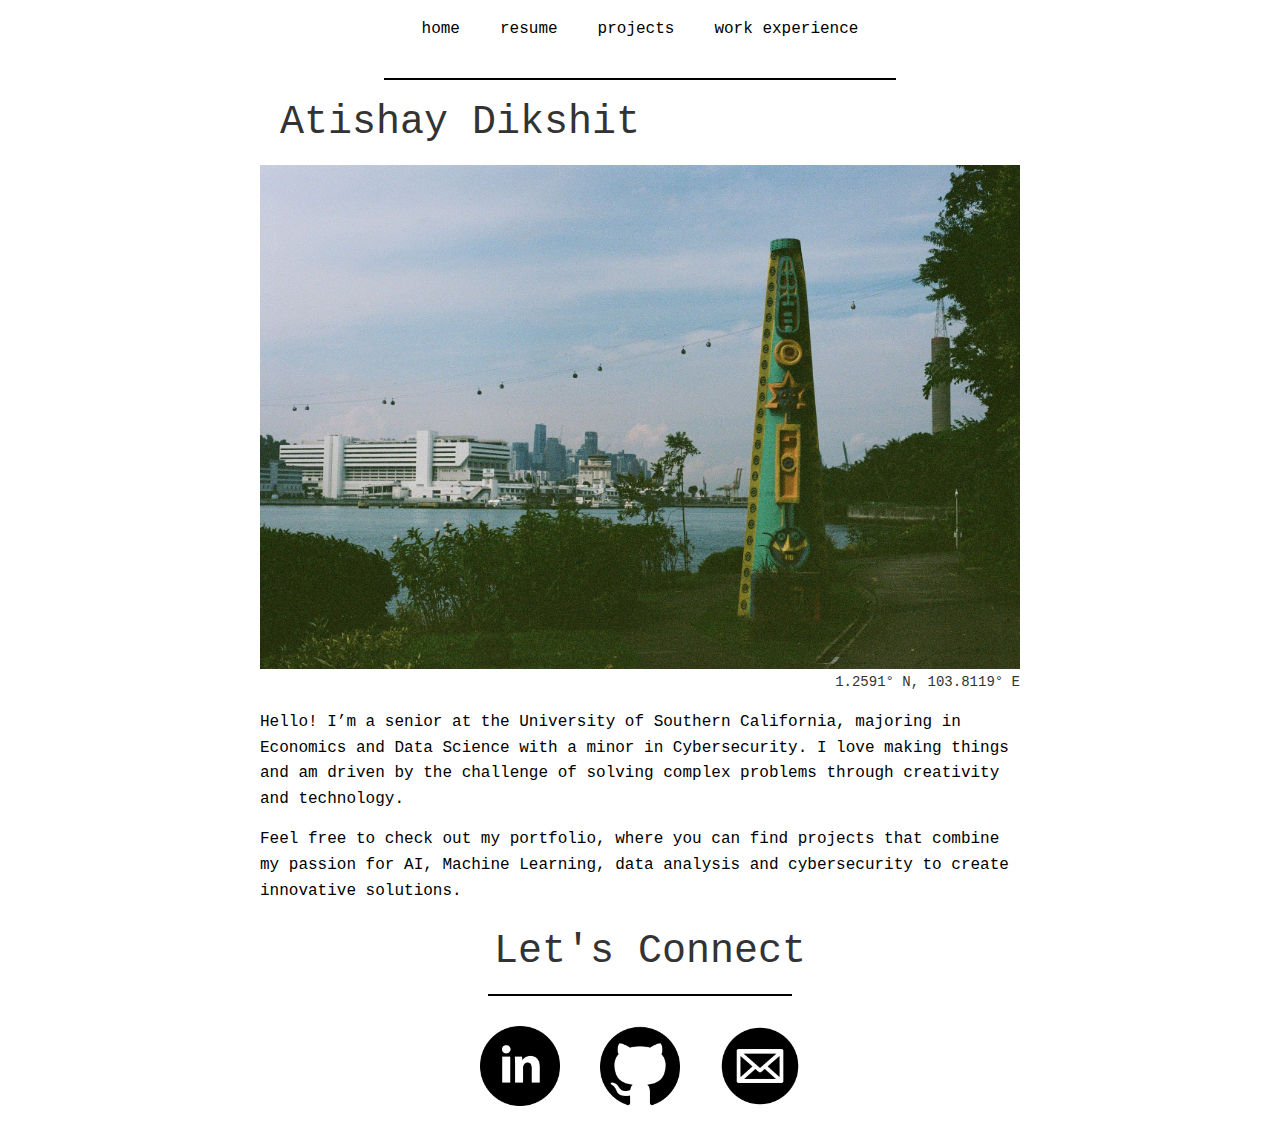
<file: index.html>
<!DOCTYPE html>
<html lang="en">
<head>
  <meta charset="UTF-8">
  <meta name="viewport" content="width=device-width, initial-scale=1.0">
  <title>Atishay Dikshit Portfolio</title>
  <link rel="stylesheet" href="style.css">
</head>
<body>
  <div class="navbar">
    <ul class="nav-links centered-nav">
      <li><a href="index.html">home</a></li>
      <li><a href="resume.html">resume</a></li>
      <li><a href="projects.html">projects</a></li>
      <li><a href="experiences.html">work experience</a></li>
    </ul>
  </div>

  <!-- Horizontal line below the navbar (40% width of the page) -->
  <hr class="navbar-divider">

  <!-- Main content wrapper with maximum width set in CSS -->
  <main class="content">
    <h2 class="name-title">Atishay Dikshit</h2>

    <!-- Landscape image below the title -->
    <img src="land.jpg" alt="Landscape" class="land-image">
    <!-- Caption with line above, aligned to the right -->
<div class="image-caption">
  1.2591° N, 103.8119° E
</div>

    <!-- About Me section with headshot and description side-by-side -->
    <div class="about-me-section">
      <div class="about-me-text">
        <p>Hello! I’m a senior at the University of Southern California, majoring in Economics and Data Science with a minor in Cybersecurity. I love making things and am driven by the challenge of solving complex problems through creativity and technology.</p>
        <p>Feel free to check out my portfolio, where you can find projects that combine my passion for AI, Machine Learning, data analysis and cybersecurity to create innovative solutions.</p>
      </div>
    </div>

<!-- Let's Connect Section -->
<div class="connect-section">
  <h2 class="name-title">Let's Connect</h2>
  <!-- Horizontal line under the 'Let's Connect' title -->
  <hr class="connect-divider">
  <div class="social-icons">
    <a href="https://linkedin.com/in/atishaydikshit" target="_blank"><img src="linkedin-icon.png" alt="LinkedIn" class="social-icon"></a>
    <a href="https://github.com/atishayd" target="_blank"><img src="github-icon.png" alt="GitHub" class="social-icon"></a>
    <a href="mailto:atishayd@usc.edu"><img src="email-icon.png" alt="Email" class="social-icon"></a>
  </div>
</div>

  </main>

  <script src="script.js"></script>
</body>
</html>
</file>
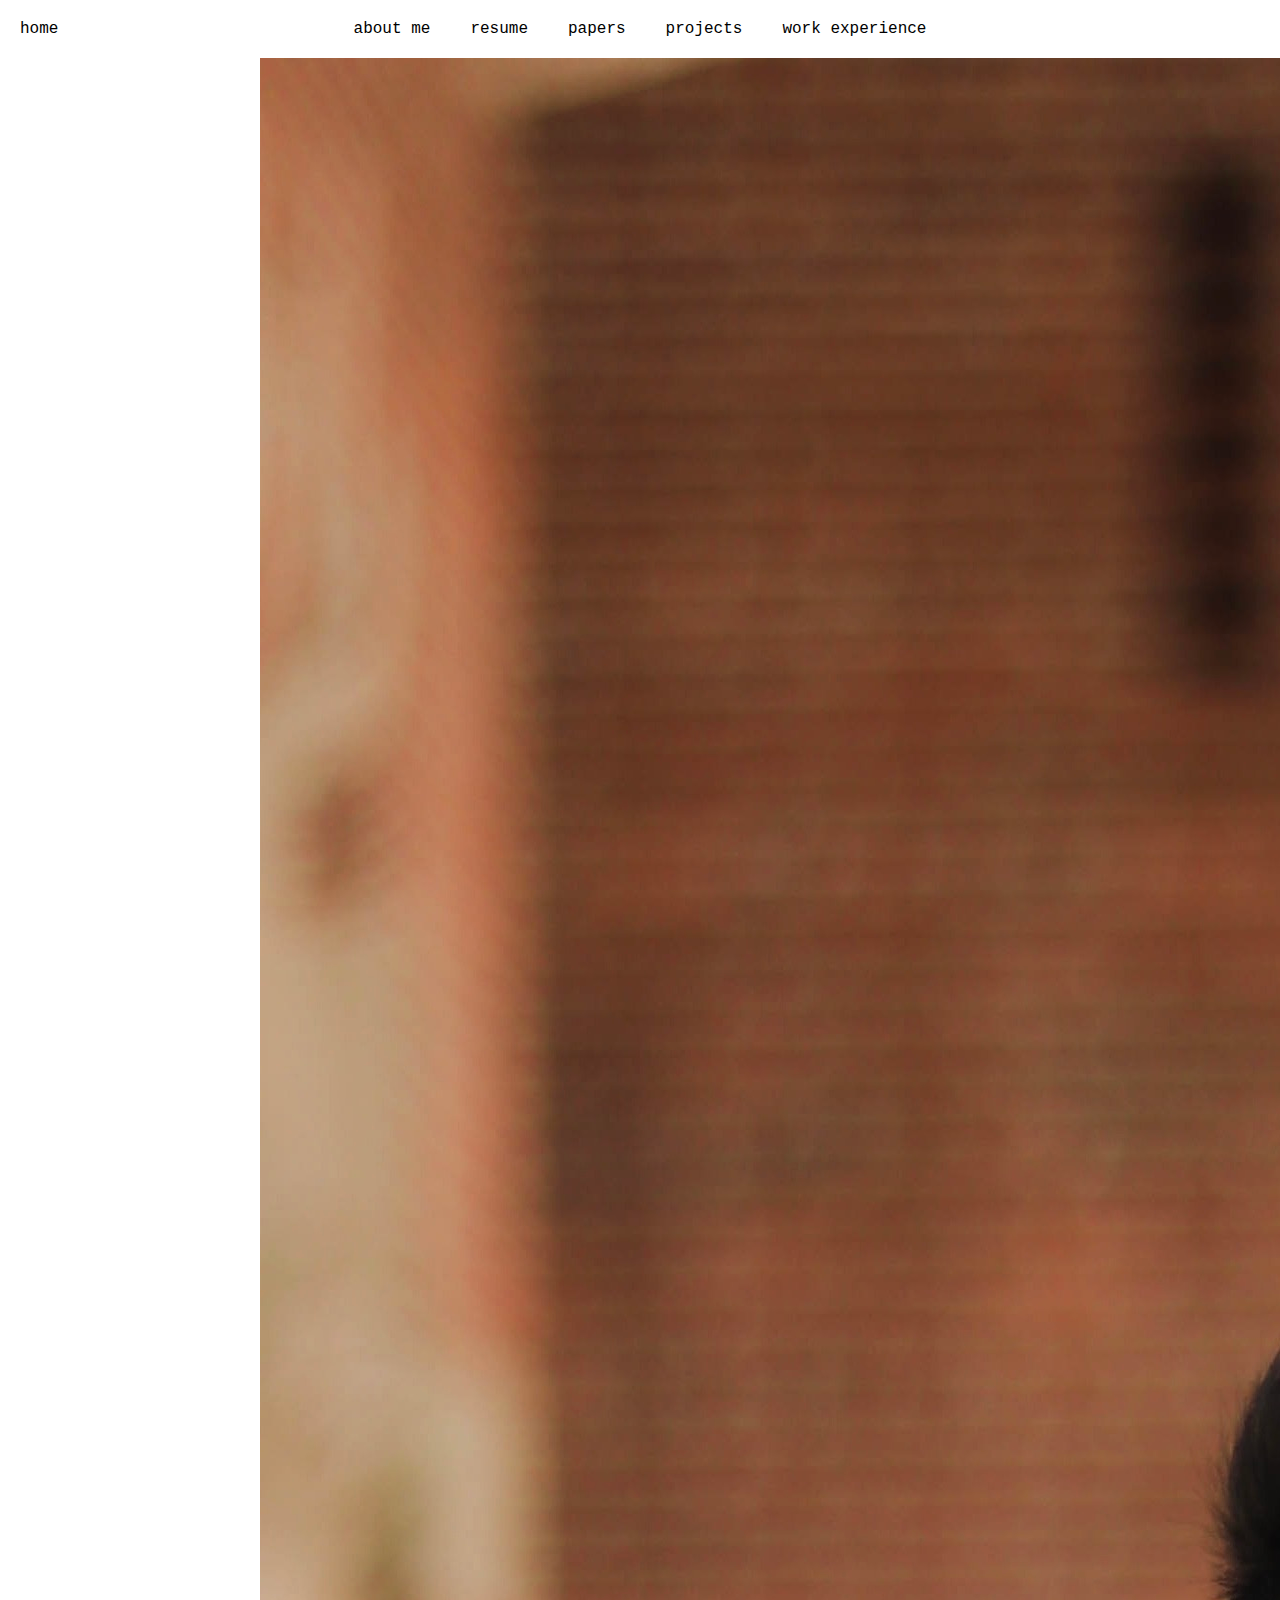
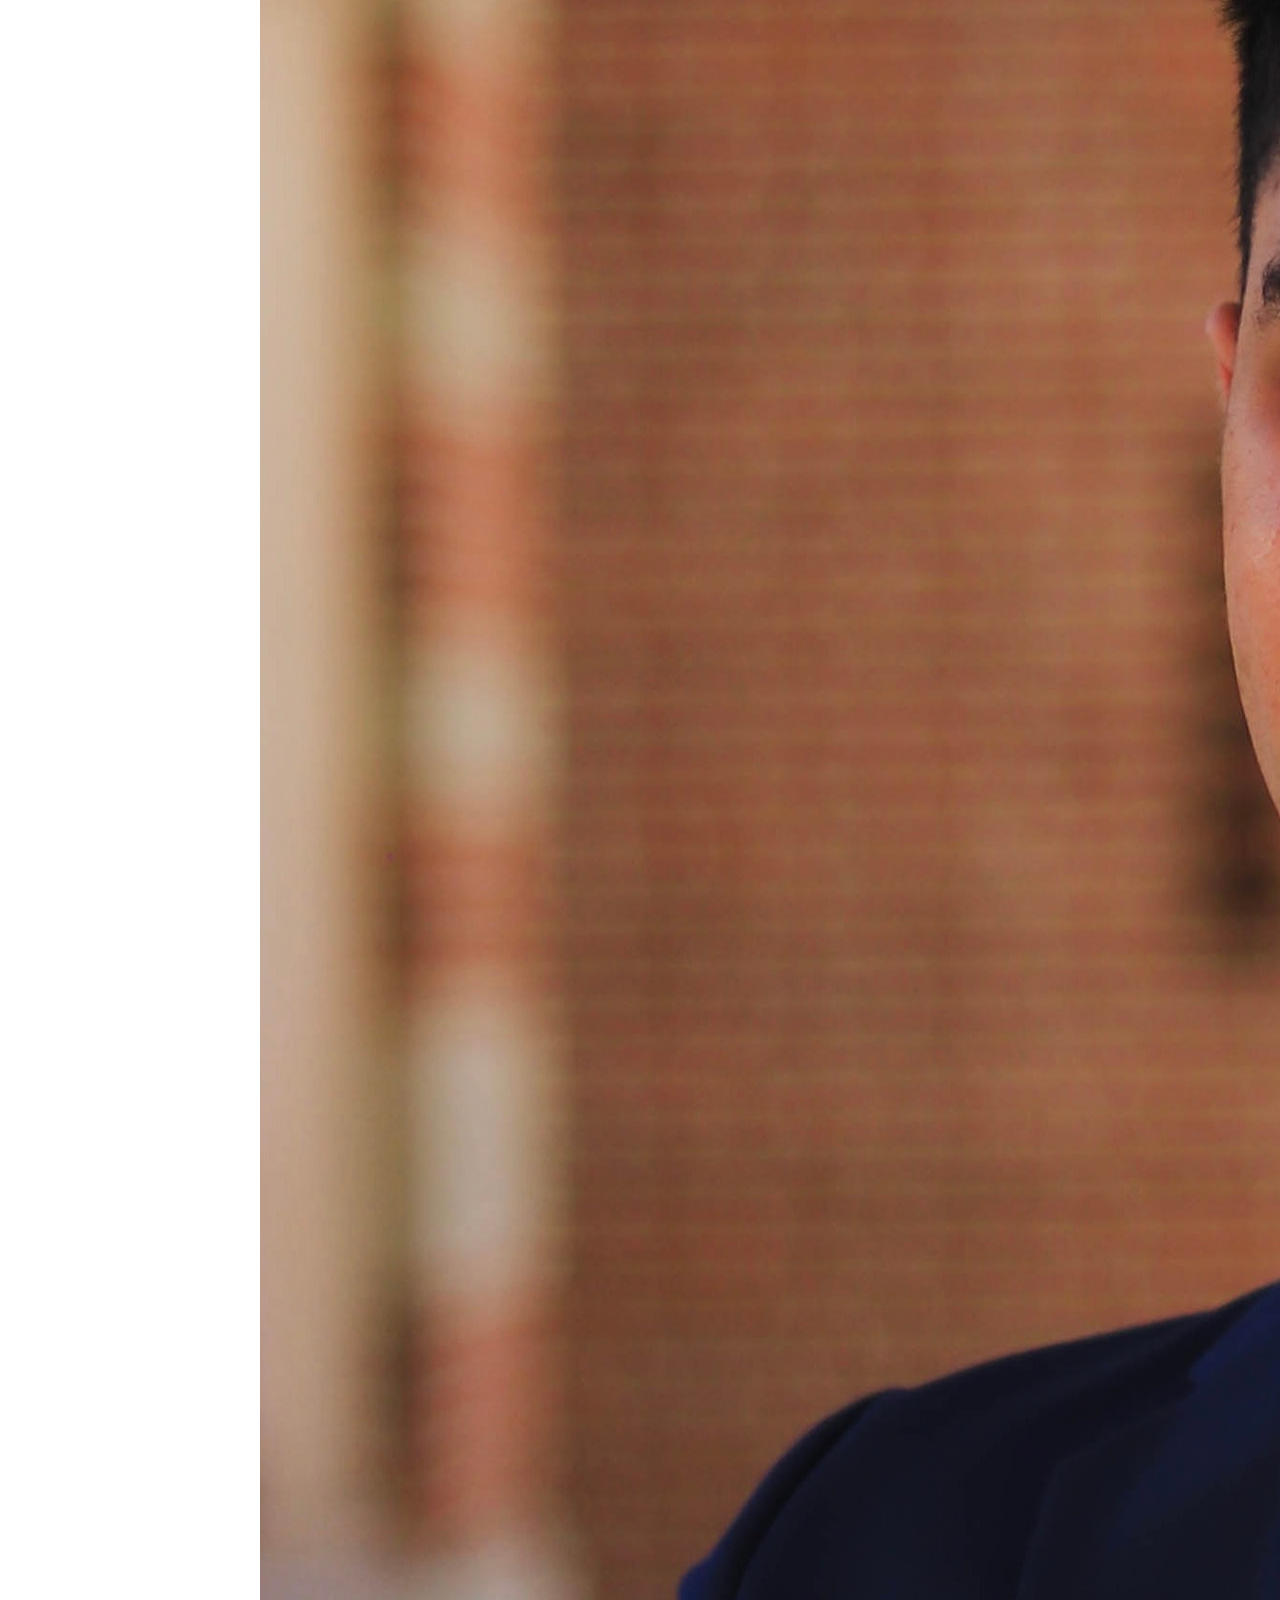
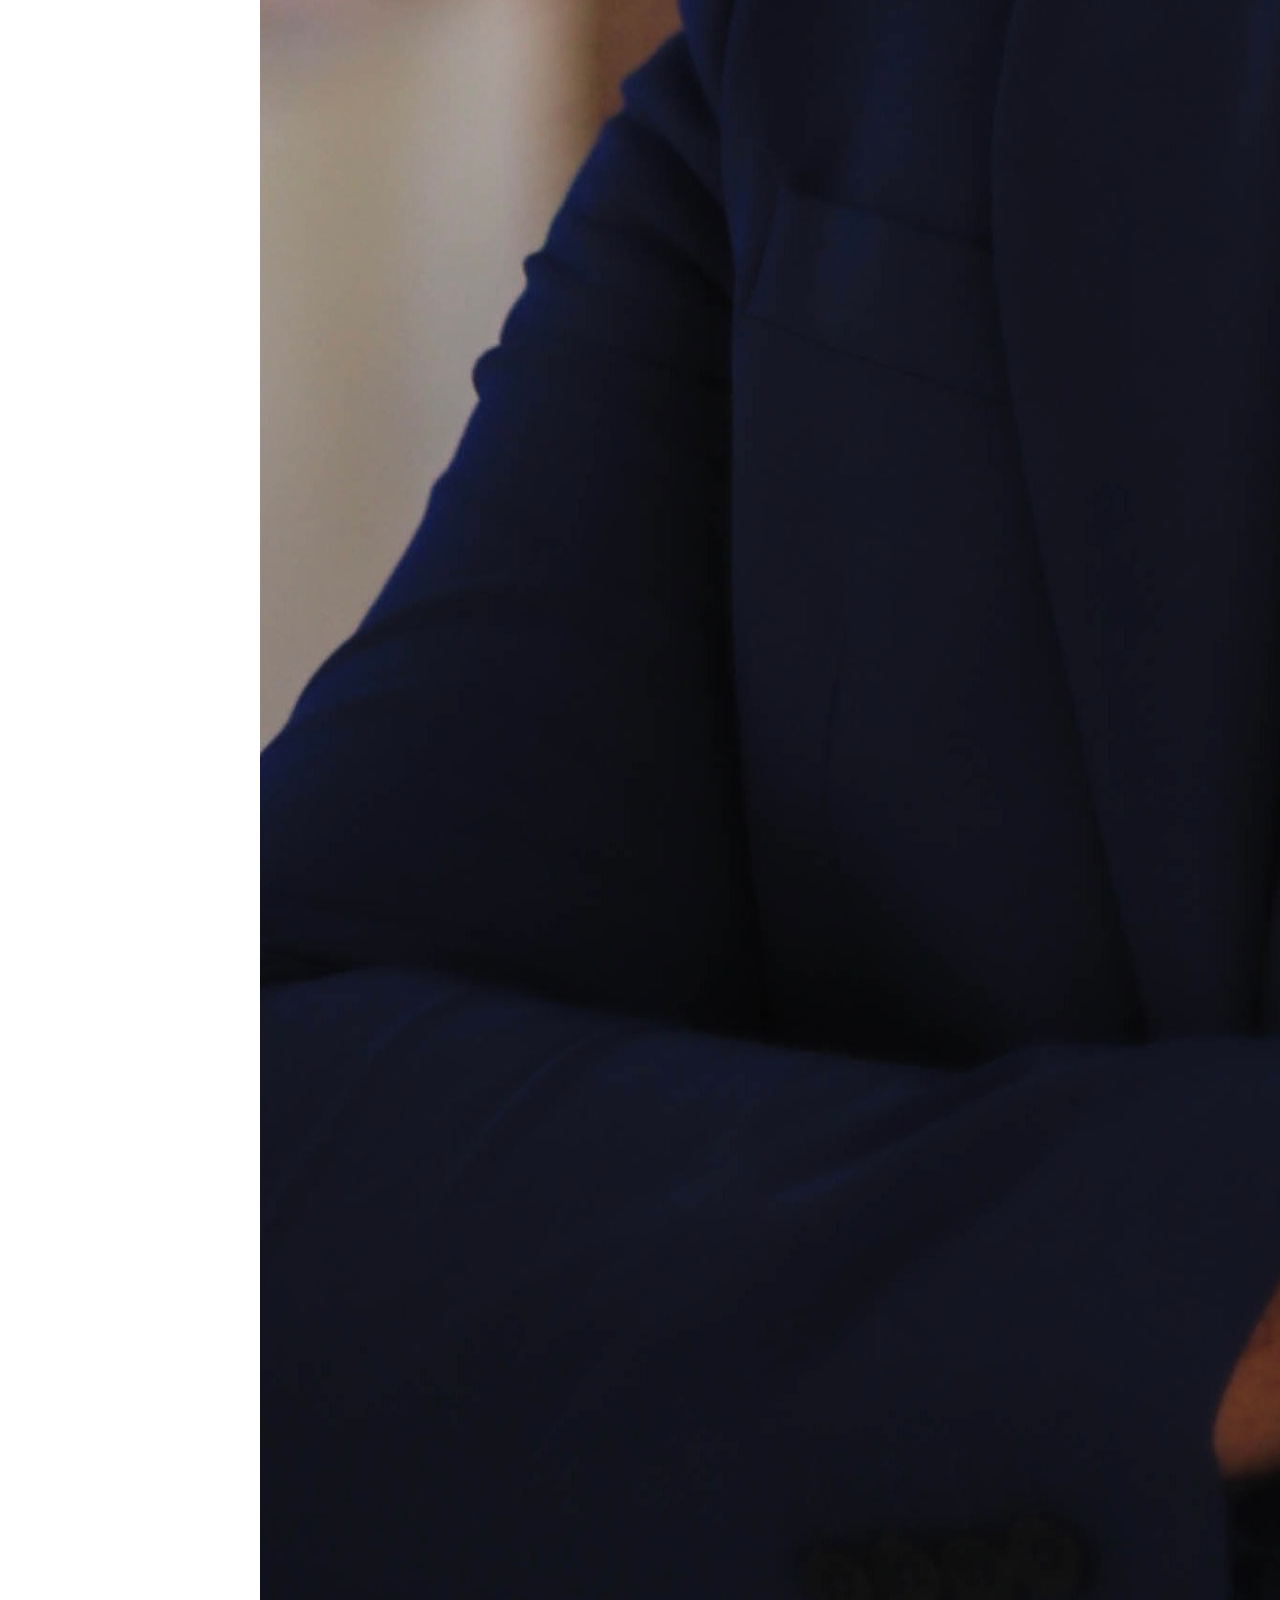
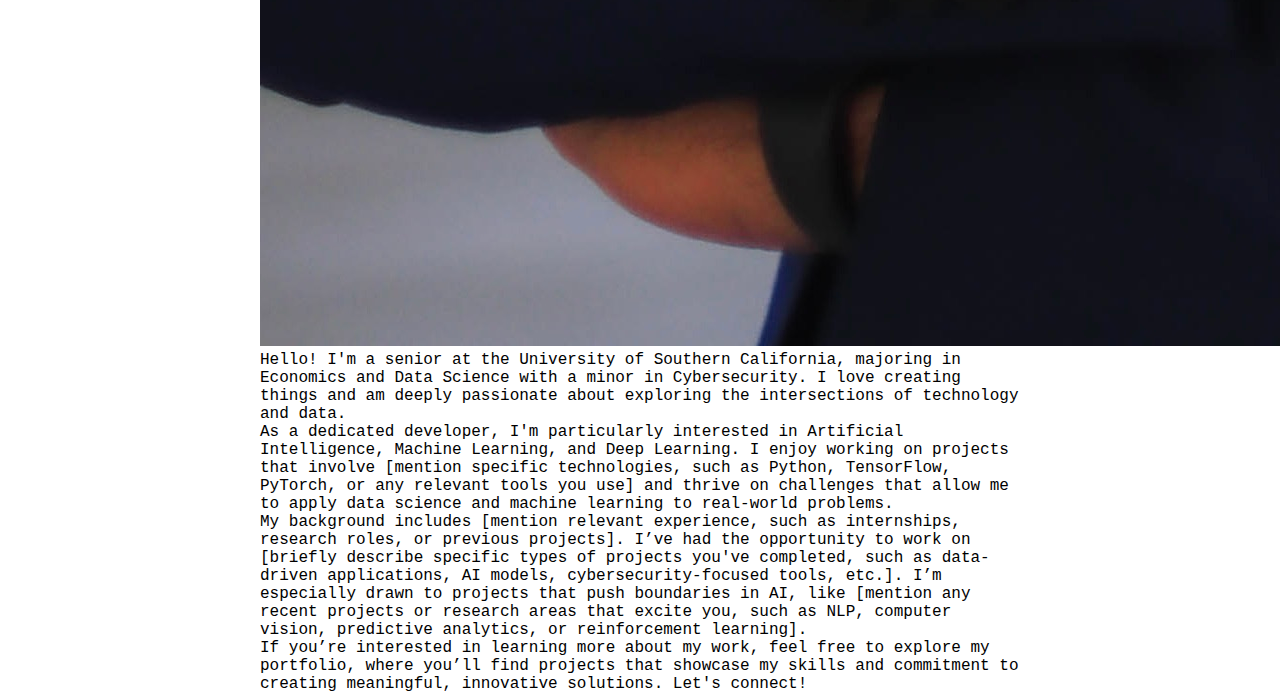
<file: about.html>
<!DOCTYPE html>
<html lang="en">
<head>
  <meta charset="UTF-8">
  <meta name="viewport" content="width=device-width, initial-scale=1.0">
  <title>about me - atishay dikshit</title>
  <link rel="stylesheet" href="style.css">
</head>
<body>
  <div class="navbar">
    <a href="index.html" class="home-link">home</a>
    <ul class="nav-links centered-nav">
      <li><a href="about.html">about me</a></li>
      <li><a href="resume.html">resume</a></li>
      <li><a href="papers.html">papers</a></li>
      <li><a href="projects.html">projects</a></li>
      <li><a href="experiences.html">work experience</a></li>
    </ul>
  </div>
  <main class="content">
    <div class="about-section">
      <!-- Image container -->
      <div class="about-image">
        <img src="IMG_0148.jpg" alt="Your photo" />
      </div>
      
      <!-- Text container -->
      <div class="about-text">
        <p>Hello! I'm a senior at the University of Southern California, majoring in 
          Economics and Data Science with a minor in Cybersecurity. I love creating things
           and am deeply passionate about exploring the intersections of technology and data.</p>
            <p>As a dedicated developer, I'm particularly interested in Artificial Intelligence, 
              Machine Learning, and Deep Learning. I enjoy working on projects that involve [mention specific 
              technologies, such as Python, TensorFlow, PyTorch, or any relevant tools you use] and thrive on 
              challenges that allow me to apply data science and machine learning to real-world problems.</p>
               <p>My background includes [mention relevant experience, such as internships, research roles, or 
                 previous projects]. I’ve had the opportunity to work on [briefly describe specific types of projects 
                 you've completed, such as data-driven applications, AI models, cybersecurity-focused tools, etc.]. 
                 I’m especially drawn to projects that push boundaries in AI, like [mention any recent projects or 
                 research areas that excite you, such as NLP, computer vision, predictive analytics, or 
                 reinforcement learning].</p> <p>If you’re interested in learning more about my work, feel
                    free to explore my portfolio, where you’ll find projects that showcase my skills and commitment
                     to creating meaningful, innovative solutions. Let's connect!</p>
      </div>
    </div>

  </main>
  <script src="script.js"></script>
</body>
</html>
</file>
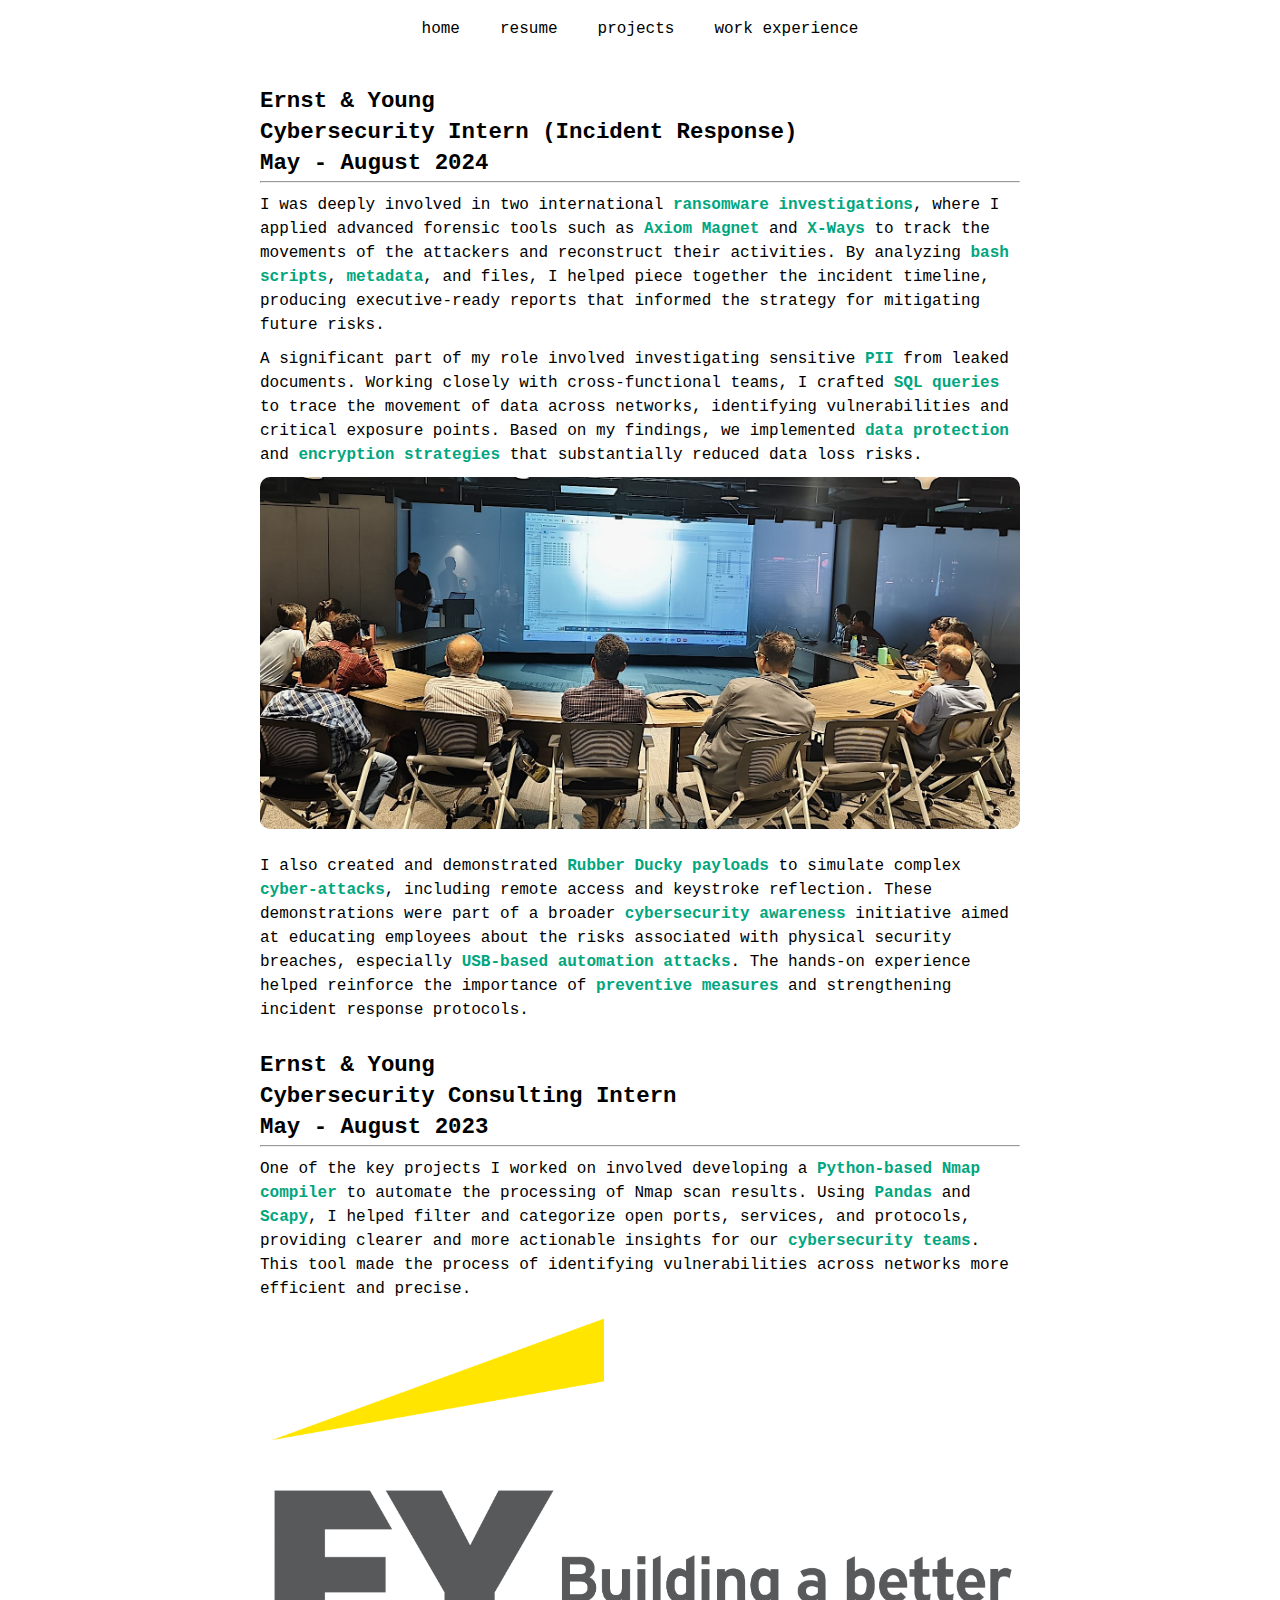
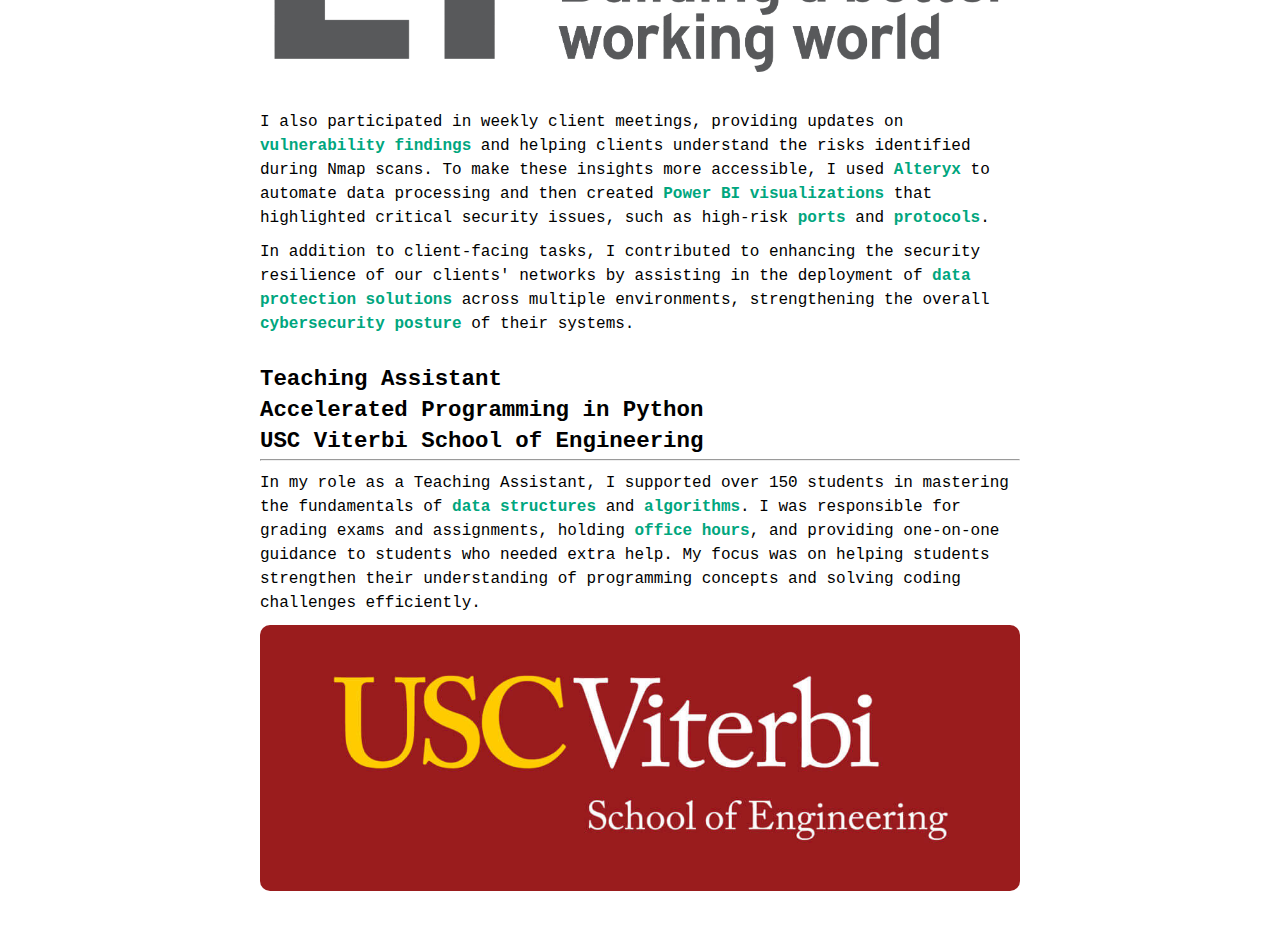
<file: experiences.html>
<!DOCTYPE html>
<html lang="en">
<head>
  <meta charset="UTF-8">
  <meta name="viewport" content="width=device-width, initial-scale=1.0">
  <title>Work Experience - Atishay Dikshit</title>
  <link rel="stylesheet" href="style.css">
</head>
<body>
  <div class="navbar">
    <ul class="nav-links centered-nav">
      <li><a href="index.html">home</a></li>
      <li><a href="resume.html">resume</a></li>
      <li><a href="projects.html">projects</a></li>
      <li><a href="experiences.html">work experience</a></li>
    </ul>
  </div>
  <main class="content">

    <!-- Experience 1 -->
    <div class="experience">
      <h3>Ernst & Young</h3>
      <h3>Cybersecurity Intern (Incident Response)</h3>
      <h3>May - August 2024</h3>
      <hr class="separator">

      <p class="body">I was deeply involved in two international <span class="highlight">ransomware investigations</span>, where I applied advanced forensic tools such as <span class="highlight">Axiom Magnet</span> and <span class="highlight">X-Ways</span> to track the movements of the attackers and reconstruct their activities. By analyzing <span class="highlight">bash scripts</span>, <span class="highlight">metadata</span>, and files, I helped piece together the incident timeline, producing executive-ready reports that informed the strategy for mitigating future risks.</p>

      <p class="body">A significant part of my role involved investigating sensitive <span class="highlight">PII</span> from leaked documents. Working closely with cross-functional teams, I crafted <span class="highlight">SQL queries</span> to trace the movement of data across networks, identifying vulnerabilities and critical exposure points. Based on my findings, we implemented <span class="highlight">data protection</span> and <span class="highlight">encryption strategies</span> that substantially reduced data loss risks.</p>

      <div class="experience-image">
        <img src="speaking.JPG" alt="speaking image" />
      </div>
      <p class="body">I also created and demonstrated <span class="highlight">Rubber Ducky payloads</span> to simulate complex <span class="highlight">cyber-attacks</span>, including remote access and keystroke reflection. These demonstrations were part of a broader <span class="highlight">cybersecurity awareness</span> initiative aimed at educating employees about the risks associated with physical security breaches, especially <span class="highlight">USB-based automation attacks</span>. The hands-on experience helped reinforce the importance of <span class="highlight">preventive measures</span> and strengthening incident response protocols.</p>
    </div>

    <!-- Experience 2 -->
    <div class="experience">
      <h3>Ernst & Young</h3>
      <h3>Cybersecurity Consulting Intern</h3>
      <h3>May - August 2023</h3>
      <hr class="separator">

      <p class="body">One of the key projects I worked on involved developing a <span class="highlight">Python-based Nmap compiler</span> to automate the processing of Nmap scan results. Using <span class="highlight">Pandas</span> and <span class="highlight">Scapy</span>, I helped filter and categorize open ports, services, and protocols, providing clearer and more actionable insights for our <span class="highlight">cybersecurity teams</span>. This tool made the process of identifying vulnerabilities across networks more efficient and precise.</p>

      <div class="experience-image">
        <img src="ey.png" alt="ey logo" />
      </div>
      <p class="body">I also participated in weekly client meetings, providing updates on <span class="highlight">vulnerability findings</span> and helping clients understand the risks identified during Nmap scans. To make these insights more accessible, I used <span class="highlight">Alteryx</span> to automate data processing and then created <span class="highlight">Power BI visualizations</span> that highlighted critical security issues, such as high-risk <span class="highlight">ports</span> and <span class="highlight">protocols</span>.</p>

      <p class="body">In addition to client-facing tasks, I contributed to enhancing the security resilience of our clients' networks by assisting in the deployment of <span class="highlight">data protection solutions</span> across multiple environments, strengthening the overall <span class="highlight">cybersecurity posture</span> of their systems.</p>
    </div>

<!-- Experience 3 -->
<div class="experience">
  <h3>Teaching Assistant</h3>
  <h3>Accelerated Programming in Python</h3>
  <h3>USC Viterbi School of Engineering</h3>
  <hr class="separator">

  <p class="body">In my role as a Teaching Assistant, I supported over 150 students in mastering the fundamentals of <span class="highlight">data structures</span> and <span class="highlight">algorithms</span>. I was responsible for grading exams and assignments, holding <span class="highlight">office hours</span>, and providing one-on-one guidance to students who needed extra help. My focus was on helping students strengthen their understanding of programming concepts and solving coding challenges efficiently.</p>

  <!-- Image insertion between paragraphs -->
  <div class="experience-image">
    <img src="viterbi.jpg" alt="Viterbi logo" />
  </div>
</div>

  </main>
  <script src="script.js"></script>
</body>
</html>
</file>
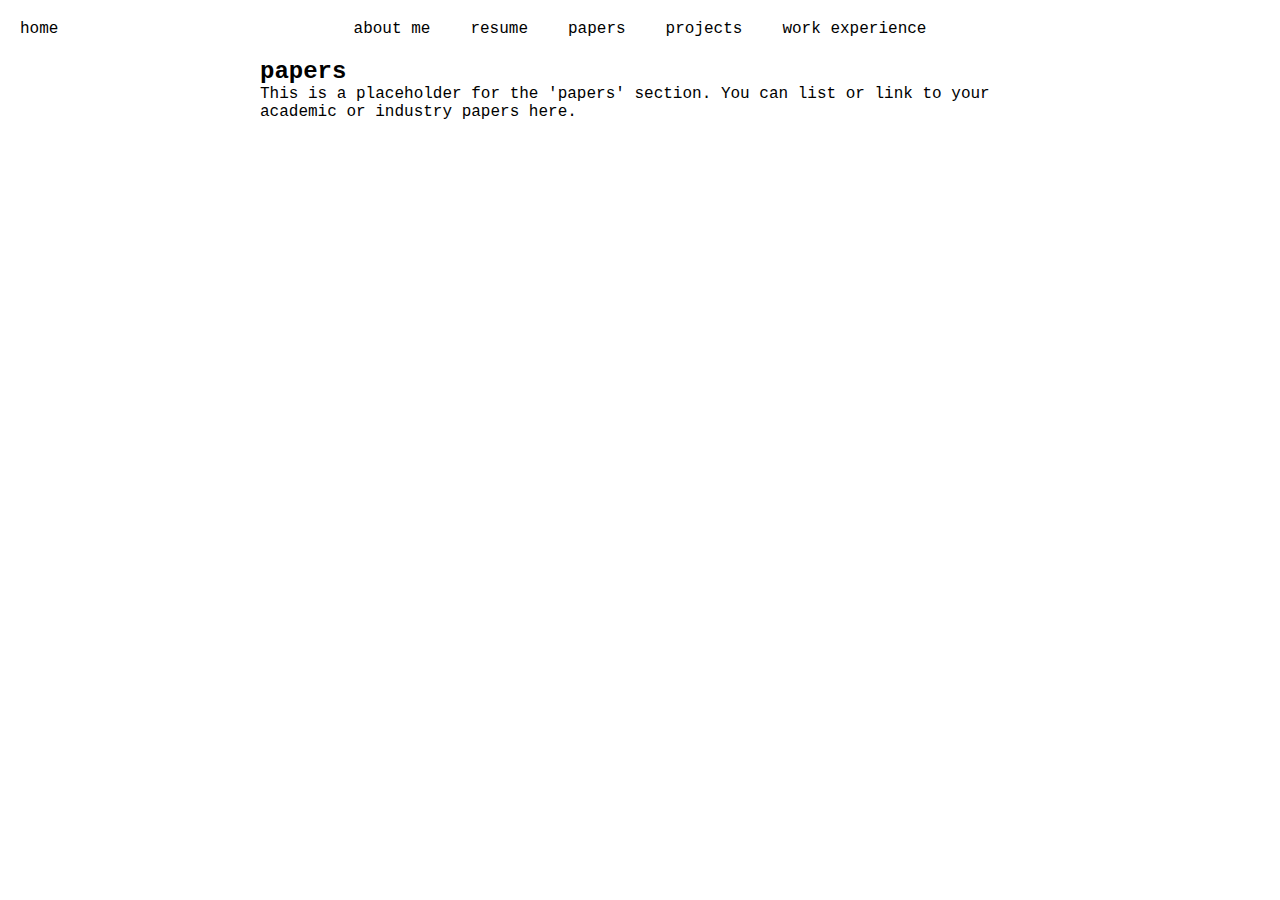
<file: papers.html>
<!DOCTYPE html>
<html lang="en">
<head>
  <meta charset="UTF-8">
  <meta name="viewport" content="width=device-width, initial-scale=1.0">
  <title>papers - atishay dikshit</title>
  <link rel="stylesheet" href="style.css">
</head>
<body>
  <div class="navbar">
    <a href="index.html" class="home-link">home</a>
    <ul class="nav-links centered-nav">
      <li><a href="about.html">about me</a></li>
      <li><a href="resume.html">resume</a></li>
      <li><a href="papers.html">papers</a></li>
      <li><a href="projects.html">projects</a></li>
      <li><a href="experiences.html">work experience</a></li>
    </ul>
  </div>
  <main class="content">
    <h2>papers</h2>
    <p>This is a placeholder for the 'papers' section. You can list or link to your academic or industry papers here.</p>
  </main>
  <script src="script.js"></script>
</body>
</html>
</file>
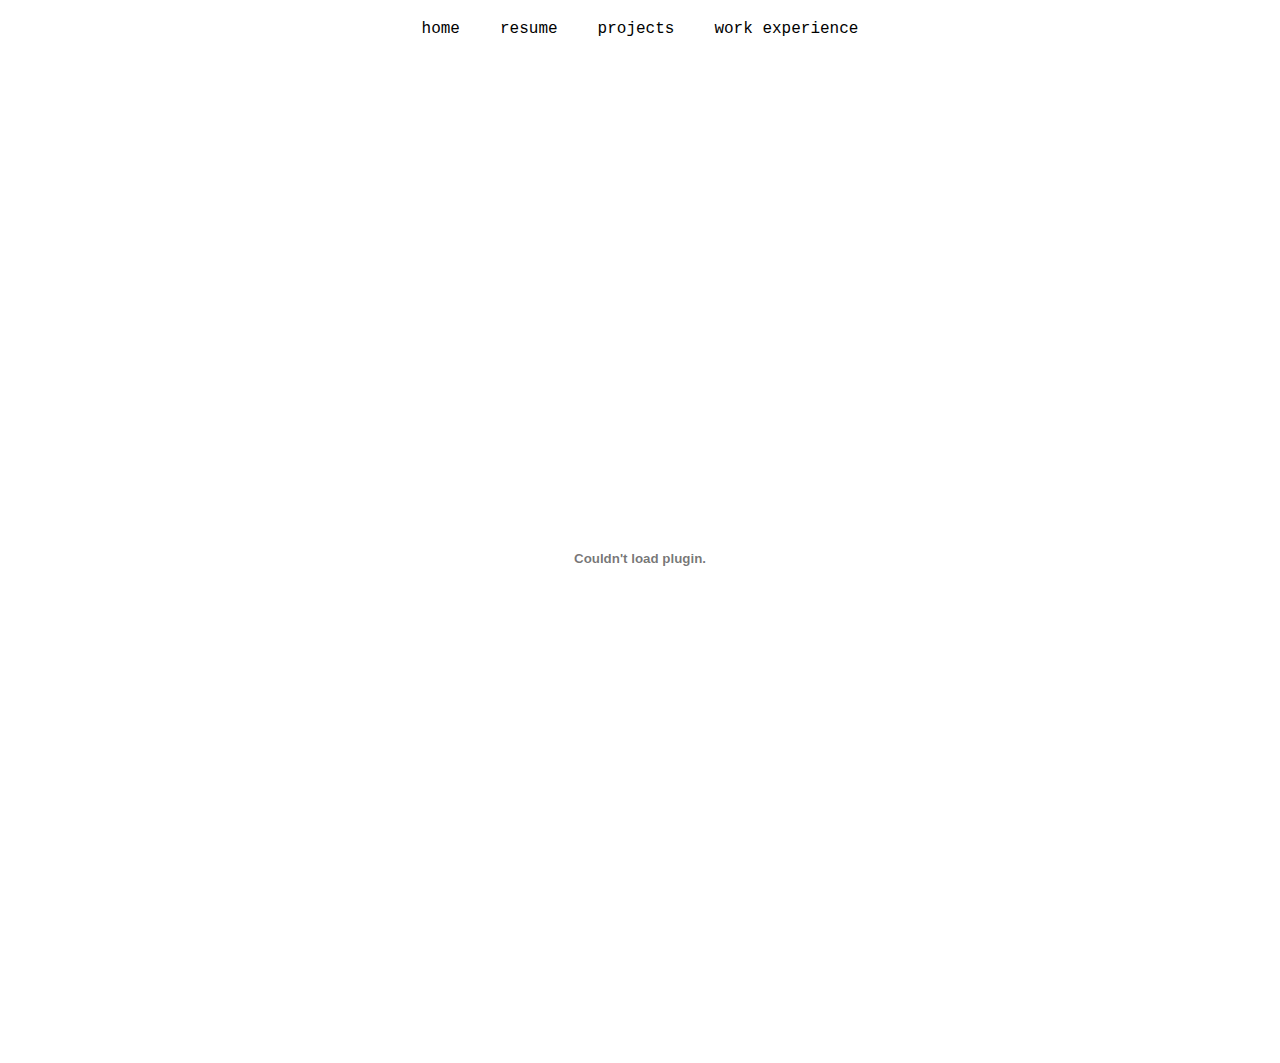
<file: resume.html>
<!DOCTYPE html>
<html lang="en">
<head>
  <meta charset="UTF-8">
  <meta name="viewport" content="width=device-width, initial-scale=1.0">
  <title>resume - atishay dikshit</title>
  <link rel="stylesheet" href="style.css">
</head>
<body>
  <div class="navbar">
    <ul class="nav-links centered-nav">
      <li><a href="index.html">home</a></li>
      <li><a href="resume.html">resume</a></li>
      <li><a href="projects.html">projects</a></li>
      <li><a href="experiences.html">work experience</a></li>
    </ul>
  </div>
  <main class="content">
    <embed src="Atishay_Dikshit_Resume_Fin.pdf" type="application/pdf" width="100%" height="1000px" />
  </main>
  <script src="script.js"></script>
</body>
</html>
</file>
<file: style.css>
/* Reset */
* {
  margin: 0;
  padding: 0;
  box-sizing: border-box;
}

/* Apply Courier New font */
body {
  font-family: 'Courier New', Courier, monospace;
  color: #000;
  background-color: #fff;
}

/* Navbar styling */
.navbar {
  display: flex;
  justify-content: center;
  align-items: center;
  padding: 20px;
  position: relative;
}

/* Home link flush to the left */
.home-link {
  position: absolute;
  left: 20px;
  text-decoration: none;
  color: #000;
  font-weight: normal;
  text-transform: lowercase;
}

/* Centered navigation links */
.centered-nav {
  list-style: none;
  display: flex;
  gap: 20px;
}

.centered-nav a {
  text-decoration: none;
  color: #000;
  font-weight: normal;
  text-transform: lowercase;
  padding: 5px 10px;
  transition: background-color 0.3s, font-weight 0.3s;
}

/* Yellow highlight effect on hover */
.centered-nav a:hover,
.home-link:hover {
  background-color: yellow;
  font-weight: bold;
}

/* Main content styling */
.content {
  max-width: 800px; /* Align content width with navbar */
  margin: auto;
  padding: 0 20px;
}

/* Horizontal line below navbar */
.navbar-divider {
  width: 40%;
  margin: 20px auto;
  border: 1px solid #000;
}

/* Left-aligned name title */
.name-title {
  text-align: left;
  font-size: 2.5em;
  margin-left: 20px;
  font-weight: normal;
  color: #333;
}

/* Landscape image styling - Display at native size */
.land-image {
  display: block;
  margin-top:20px;
  margin-bottom: 5px;
  max-width: 100%;
  height: auto;
}

.image-caption {
  position: relative;
  text-align: right;
  font-size: 14px;
  color: #333; /* Adjust caption color */
}


/* About Me section layout */
.about-me-section {
  display: flex;
  align-items: flex-start;
  margin-top: 20px;
}

/* About Me text styling */
.about-me-text {
  font-size: 1em;
  line-height: 1.6;
  text-align: left;
}

/* Add space between paragraphs in 'About Me' */
.about-me-text p {
  margin-bottom: 15px; /* Adds space between paragraphs */
}

/* Centered Let's Connect section and line */
.connect-section {
  margin-top: 10px; /* Add space between the two sections */
  display: flex;
  flex-direction: column;
  align-items: center; /* Center-align all elements */
}

/* Adjust heading and line under it */
.connect-section h2 {
  margin-bottom: 10px; /* Add space between heading and line */
}

/* Line under 'Let's Connect' */
.connect-divider {
  width: 40%; /* Width of the line */
  margin: 10px auto; /* Center the line horizontally */
  border: 1px solid #000; /* Line style */
}

/* Highlighted text */
.highlight {
  color: #00A67E;
  font-weight: bold;
}

/* Experience styling */
.experience {
  margin: 30px 0;
}

.experience h3 {
  font-size: 1.4em;
  margin-bottom: 5px;
}

.experience .body {
  font-size: 1em;
  line-height: 1.5;
  margin-top: 10px;
}

/* Project Panels Grid */
.projects-grid {
  display: flex;
  justify-content: center;
  gap: 10px;
  margin: 20px 0;
}

.project-panel {
  width: 60px;
  height: 368px;
  overflow: hidden;
  cursor: pointer;
  text-align: center;
  border: 1px solid rgba(0, 0, 0, 0.2);
  background-color: #FFFFFF;
  position: relative;
  z-index: 1;
  user-select: none;
  -webkit-tap-highlight-color: transparent;
  outline: none;
  -webkit-user-select: none;
  -moz-user-select: none;
  -ms-user-select: none;
}

/* Inner content wrapper to apply hover effect */
.panel-content {
  display: flex;
  align-items: center;
  justify-content: center;
  height: 100%;
  width: 100%;
  position: relative;
  z-index: 2;
  background-color: transparent;
  padding: 10px;
}

/* Remove old image styling and add vertical text styling */
.panel-content .vertical-text {
  writing-mode: vertical-rl;
  text-orientation: mixed;
  transform: rotate(180deg);
  font-size: 1rem;
  font-family: 'Courier New', monospace;
  color: #000;
  text-transform: lowercase;
  letter-spacing: 2px;
  white-space: nowrap;
  transition: all 0.3s ease;
}

/* Remove the old image-related styles */
.panel-content img {
  display: none;
}

/* Optional: Add space for text below icon */
.panel-content .panel-title {
  margin-top: 10px;
  color: black; /* Change text color to black */
  font-size: 12px;
  text-align: center;
}

/* Hover effect on inner content */
.project-panel:hover .panel-content {
  transform: scale(1.02);
  background-color: transparent;
}

/* Special panel styling */
.special-panel {
  background-color: #FFFFFF !important; /* Override with white background */
}


/* Center the icons in the 'Let's Connect' section */
.social-icons {
  display: flex; /* Use flexbox to align items in a row */
  justify-content: center; /* Center the icons horizontally */
  gap: 40px; /* Space between icons */
  margin-top: 20px; /* Add some space above the icons */
  margin-bottom: 10px;
}

/* Make the icons the same size */
.social-icon {
  width: 80px; /* Set a fixed width */
  height: 80px; /* Set a fixed height to maintain aspect ratio */
  object-fit: contain; /* Ensure the icon scales properly without distortion */
}

/* Experience Image Styling */
.experience-image img {
  width: 100%;
  max-width: 1000px; /* Limits the width of the image */
  height: auto;
  margin: 10px 0;
  border-radius: 10px; /* Adds rounded corners for a polished look */
}

/* Title Styling for Project Sections */
.project-title, .ocr-title {
  text-align: center;
  font-size: 2.5rem;
  font-weight: normal; /* Removes bold styling */
  margin-bottom: 10px;
}

/* Divider line matching the title width */
.divider {
  width: fit-content; /* Matches the width of the title */
  margin: 0 auto 20px auto; /* Consistent margin */
  border-top: 1px solid #ccc;
}

/* Create a gap between the title and content */
.content-gap {
  height: 15px;  /* Reduced from 30px */
}

/* Style for Project Description and Use Cases */
.project-description, .use-cases {
  font-size: 1.2rem;
  margin-bottom: 20px;
}

.project-description h4, .use-cases h4 {
  font-size: 1.5rem;
  margin-bottom: 10px;
}

/* Body text smaller than description titles */
.body-text {
  font-size: 1rem;
  line-height: 1.6;
  margin-bottom: 20px;
}

/* Style for Use Case Bullet Points */
.use-cases ul {
  list-style-position: inside;
  margin: 0;
  padding: 0;
}

.use-cases li {
  font-size: 1rem;
  margin-bottom: 10px;
}

/* Style for nested lists in project descriptions */
.use-cases ul ul {
  margin-left: 20px;  /* Indentation for sub-lists */
  margin-top: 5px;    /* Space between parent list item and sub-list */
  margin-bottom: 10px; /* Space after sub-list */
}

.use-cases ul ul li {
  font-size: 0.95rem;  /* Slightly smaller font for sub-items */
  margin-bottom: 5px;  /* Less space between sub-items */
  list-style-type: circle;  /* Different bullet style for sub-items */
}

/* Style for parent list items with sub-lists */
.use-cases > ul > li {
  margin-bottom: 15px;  /* More space between main list items */
}

/* Remove bottom margin from last sub-item */
.use-cases ul ul li:last-child {
  margin-bottom: 0;
}

/* Style for GitHub Link */
.github-link a {
  color: #007bff;
  text-decoration: none;
  font-weight: bold;
  transition: color 0.3s ease;
}

/* Add styles for project sections */
#phishing-notebook,
#chatdb-project,
#ocr-project,
#project4-section,
#project5-section {
  margin-top: 30px;
  padding: 20px;
  background-color: #fff;
  border-radius: 8px;
}

.project-panel:focus {
  outline: none;
}

.project-panel {
  -webkit-tap-highlight-color: transparent; /* Remove tap highlight on mobile */
  outline: none;
  user-select: none;
  -webkit-user-select: none;
  -moz-user-select: none;
  -ms-user-select: none;
}

.project-panel:active {
  transform: none;
}

/* Update/add these styles to ensure uniform spacing */
.project-title {
  text-align: center;
  font-size: 2.5rem;
  font-weight: normal;
  margin-top: 40px;  /* Add consistent top margin */
  margin-bottom: 10px;
}

/* Ensure consistent section spacing */
#phishing-notebook,
#chatdb-project,
#ocr-project,
#project4-section,
#project5-section {
  margin-top: 30px;
  padding: 20px;
  background-color: #fff;
  border-radius: 8px;
}

/* Ensure consistent spacing for project description sections */
.project-description {
  margin-top: 20px;  /* Add consistent top margin */
  margin-bottom: 20px;
}

/* Add these new styles for the pulse effect */
.project-panel {
  position: relative;
  overflow: hidden;  /* Ensure the pulse stays within bounds */
}

/* Update the pulse effect */
.project-panel::after {
  content: '';
  position: absolute;
  top: -150%;
  left: 0;
  width: 100%;
  height: 150%;
  background: linear-gradient(
    to bottom,
    rgba(0, 0, 0, 0) 0%,
    rgba(0, 120, 215, 0.3) 50%,  /* Changed to #0078D7 with 0.3 opacity */
    rgba(0, 0, 0, 0) 100%
  );
  transform: translateY(-100%);
  pointer-events: none;
  z-index: 3;
}

/* Update hover animation to start immediately */
.project-panel:hover::after {
  animation: pulse 2s ease-in-out infinite;
  animation-delay: 0s; /* Ensure no delay */
}

/* Update animation to start from visible position */
@keyframes pulse {
  0% {
    transform: translateY(-100%);
    opacity: 1; /* Start fully visible */
  }
  100% {
    transform: translateY(200%);
    opacity: 1; /* Stay visible */
  }
}

/* Update hover effect for the text */
.project-panel:hover .vertical-text {
  color: #000000;  /* Keep text black */
  font-weight: bold;  /* Add back bold text on hover */
}

/* Add styles for the video demonstration section */
.video-demo-container {
  display: flex;
  justify-content: space-around;
  align-items: center;
  margin: 20px 0;  /* Reduced from 40px 0 */
  gap: 40px;
  flex-wrap: wrap;
}

.video-wrapper {
  flex: 1;
  min-width: 300px;
  max-width: 600px;
}

/* Xcode video styling */
.xcode-video {
  width: 100%;
  border-radius: 8px;
  box-shadow: 0 4px 8px rgba(0, 0, 0, 0.1);
}

/* Video section title styling */
.video-wrapper h4 {
  text-align: center;
  margin-bottom: 20px;
  font-size: 1.2rem;
  font-weight: normal;
}

/* Refined iPhone container */
.iphone-container {
  position: relative;
  width: 300px;
  height: 600px;
  margin: 0 auto;
}

/* Video positioning */
.iphone-video {
  position: absolute;
  width: 270px;          /* Exact width of iPhone screen */
  height: 585px;         /* Exact height of iPhone screen */
  top: 7px;             /* Position from top of frame */
  left: 15px;           /* Position from left of frame */
  object-fit: cover;
  border-radius: 40px;
  z-index: 1;
}

/* iPhone frame */
.iphone-frame {
  position: absolute;
  top: 0;
  left: 0;
  width: 100%;
  height: 100%;
  background-image: url('iphone.png');
  background-size: contain;
  background-repeat: no-repeat;
  background-position: center;
  pointer-events: none;
  z-index: 2;
}

/* Style for GitHub Link Container */
.github-link-container {
  text-align: center;
  margin-bottom: 20px;
}

.github-link {
  margin: 0;
}

/* Network Topology Image styling */
.topology-image {
  width: 100%;
  max-width: 1000px;
  margin: 20px auto;
  text-align: center;
}

.topology-image img {
  width: 100%;
  height: auto;
  border-radius: 8px;
  box-shadow: 0 4px 8px rgba(0, 0, 0, 0.1);
}

/* Style for link divider */
.link-divider {
  margin: 0 10px;
  color: #0078D7;
  font-weight: bold;
}

/* Style both download and report links */
.github-link a[href*="drive.google.com"],
.github-link a[href*="docs.google.com"] {
  color: #0078D7;
  text-decoration: none;
  font-weight: bold;
  transition: color 0.3s ease;
}

.github-link a[href*="drive.google.com"]:hover,
.github-link a[href*="docs.google.com"]:hover {
  color: #005a9e;
}

/* Demo video styling */
.demo-video-container {
  width: 100%;
  max-width: 1000px;
  margin: 20px auto;
  position: relative;
  padding-bottom: 56.25%; /* 16:9 Aspect Ratio */
  height: 0;
  overflow: hidden;
}

.demo-video {
  position: absolute;
  top: 0;
  left: 0;
  width: 100%;
  height: 100%;
  border-radius: 8px;
  border: none;
}
</file>
